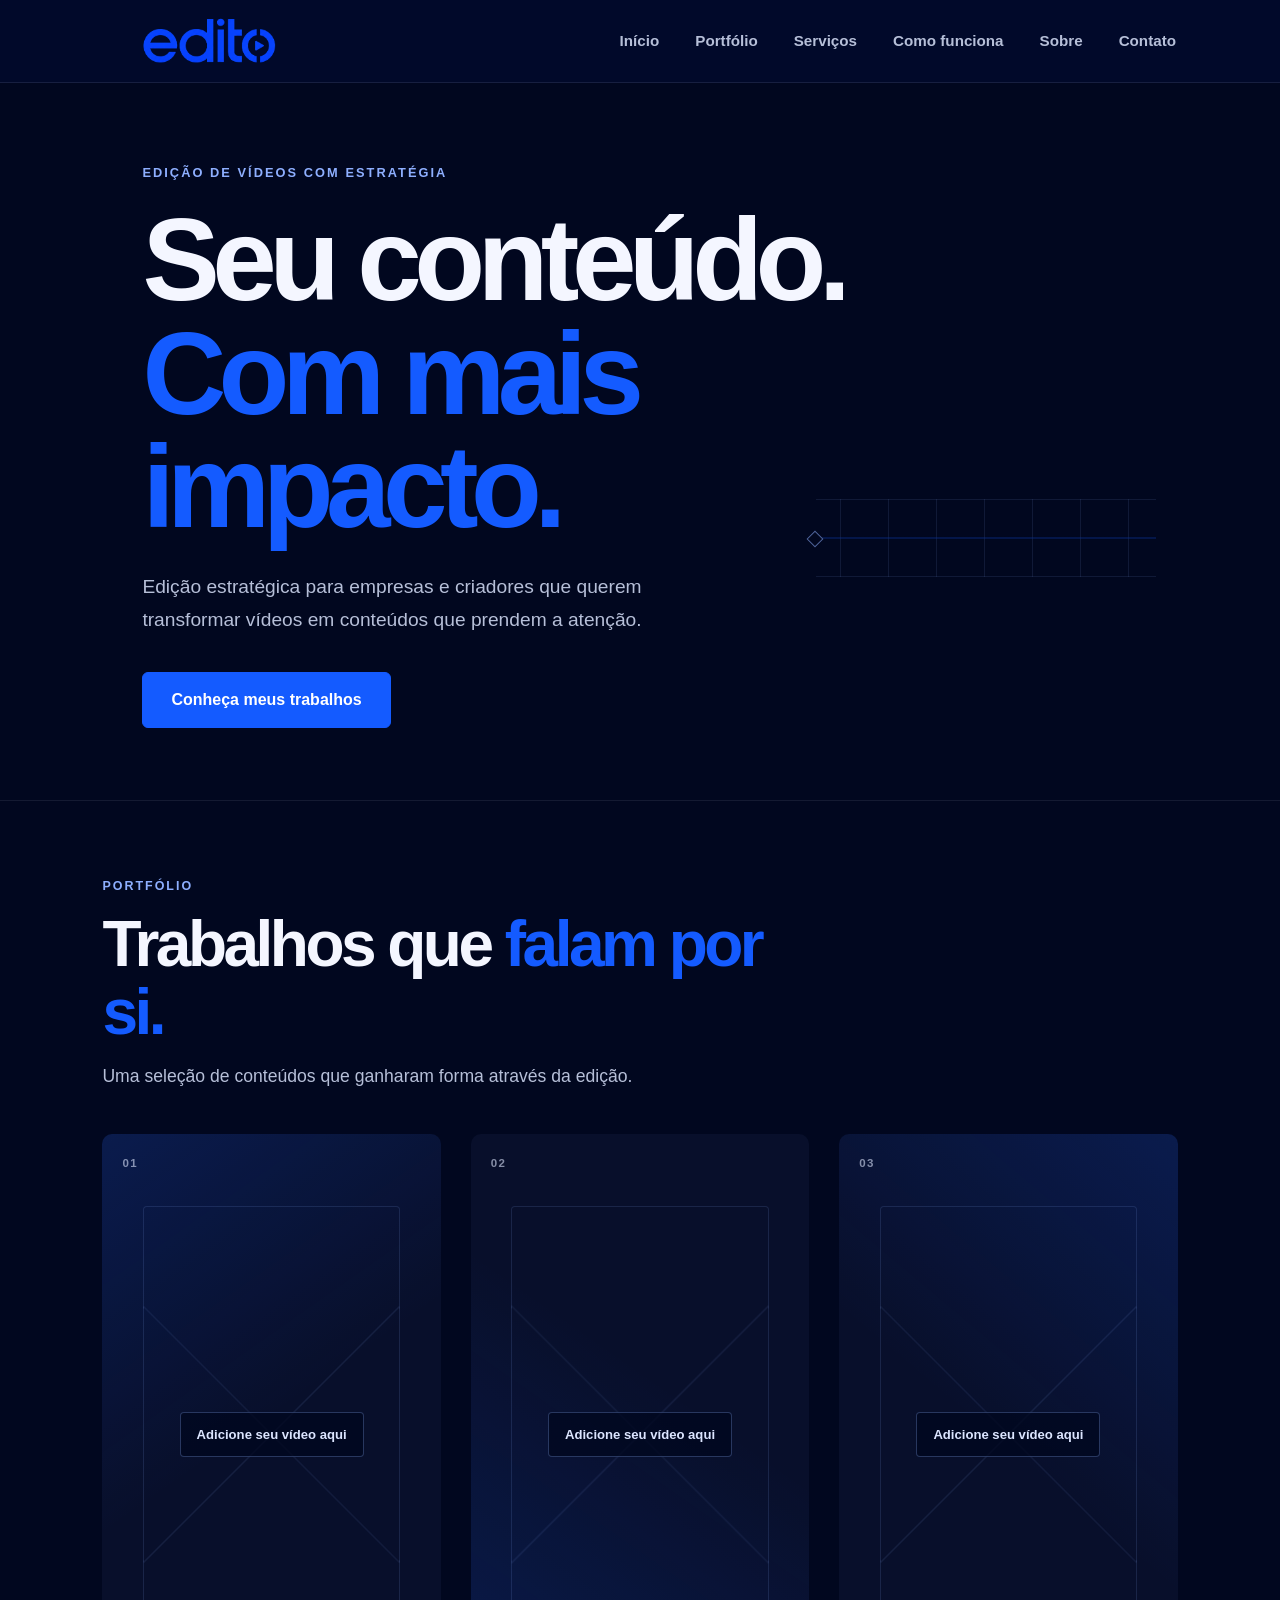
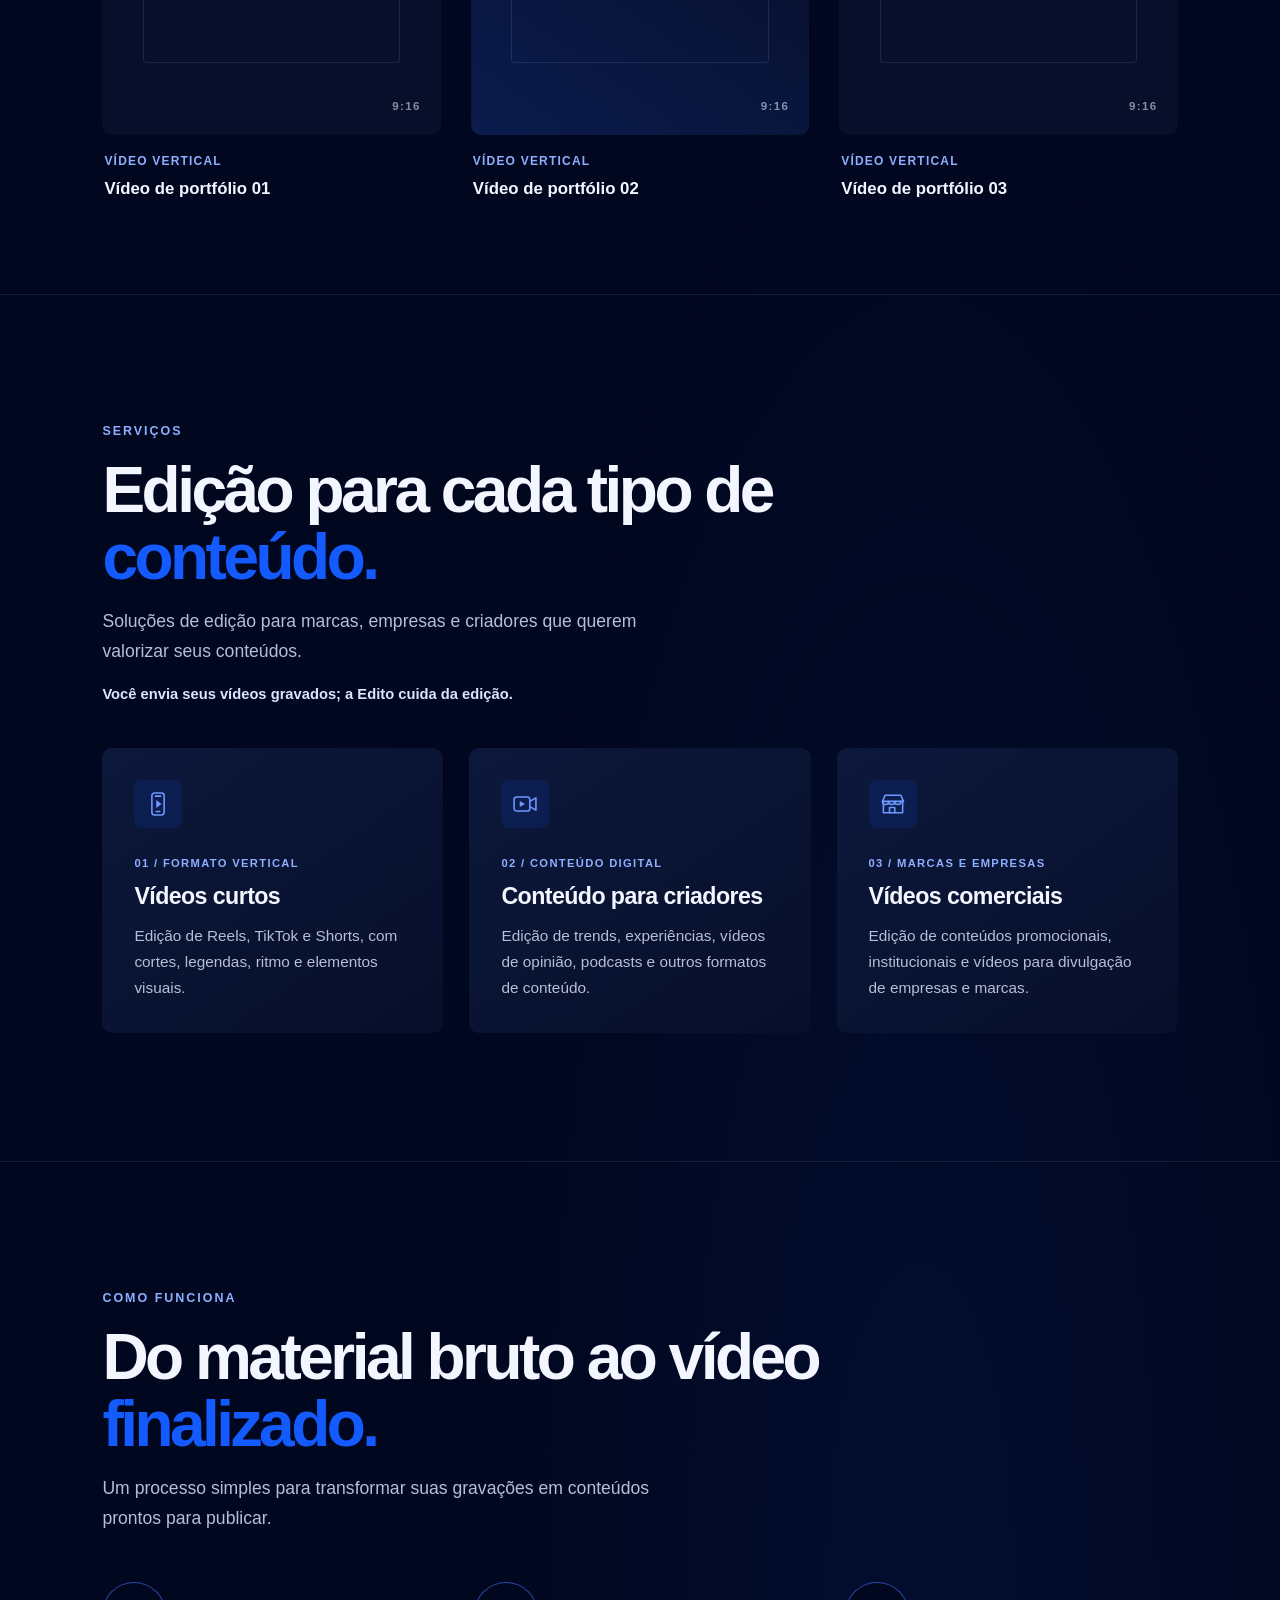
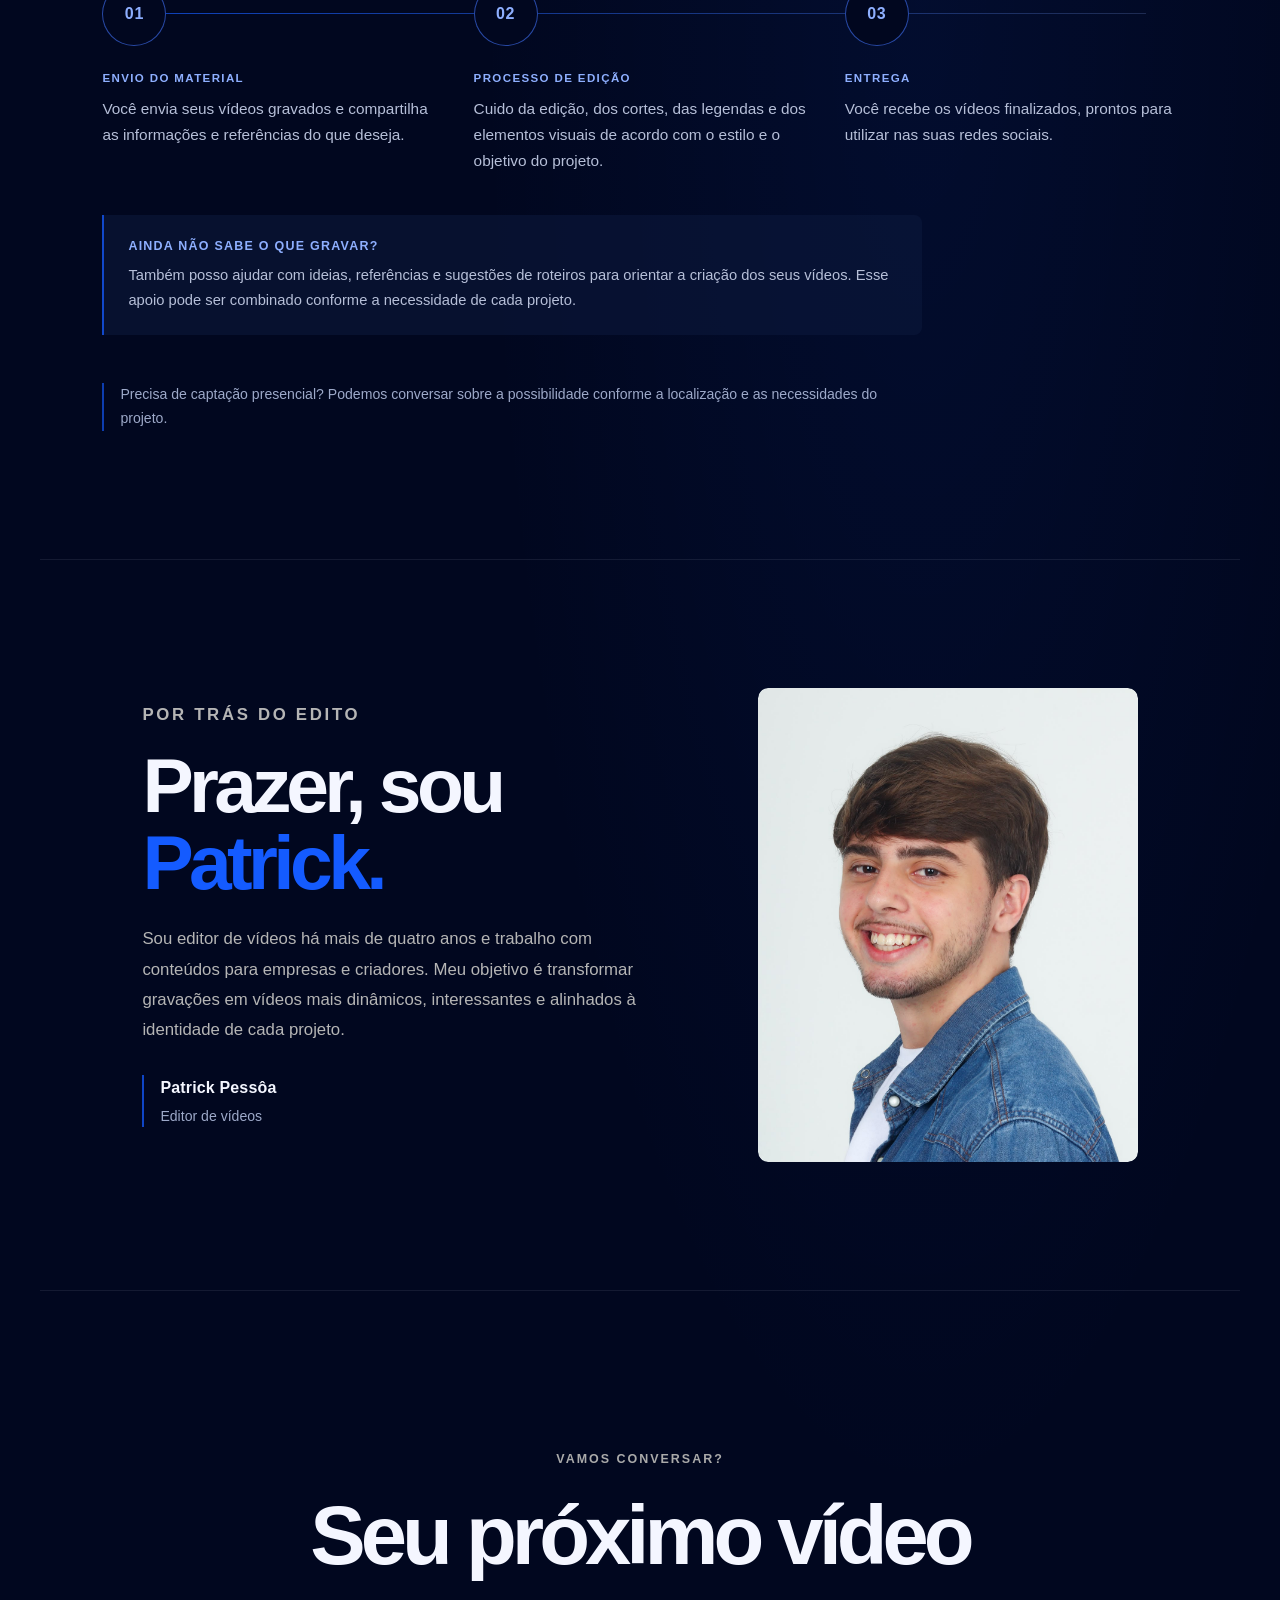
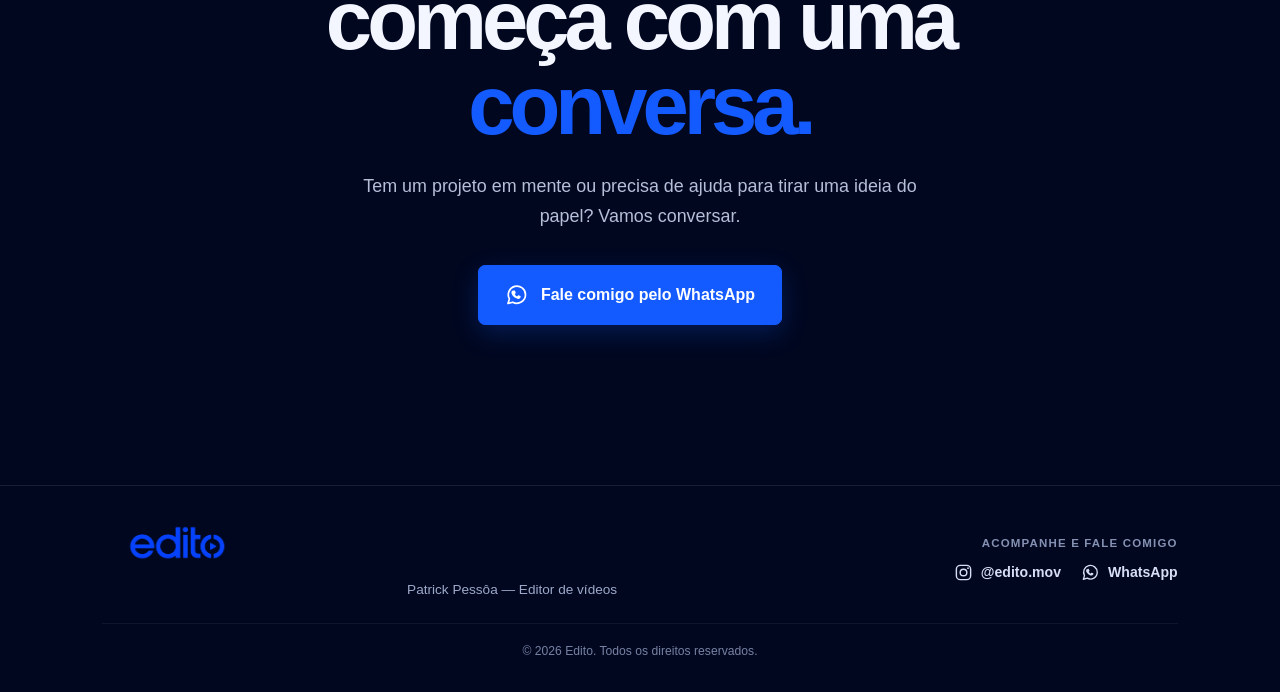
<file: index.html>
<!DOCTYPE html>
<html lang="pt-BR">
<head>
    <meta charset="UTF-8">
    <meta name="viewport" content="width=device-width, initial-scale=1.0">
    <meta name="description" content="Edição estratégica de vídeos para empresas e criadores.">
    <title>Edito | Edição de vídeos</title>
    <link rel="stylesheet" href="style.css">
</head>
<body class="landing-page">
    <header class="site-header">
        <nav class="site-nav" aria-label="Navegação principal">
            <a class="brand" href="#inicio" aria-label="Edito — início">
                <img src="imagens/logo-edito-transparente.png" alt="Edito">
            </a>

            <button
                class="menu-toggle"
                type="button"
                aria-label="Abrir menu"
                aria-expanded="false"
                aria-controls="primary-navigation"
            >
                <span></span>
                <span></span>
                <span></span>
            </button>

            <ul id="primary-navigation">
                <li><a href="#inicio">Início</a></li>
                <li><a href="#portfolio">Portfólio</a></li>
                <li><a href="#servicos">Serviços</a></li>
                <li><a href="#processo">Como funciona</a></li>
                <li><a href="#sobre">Sobre</a></li>
                <li><a href="#contato">Contato</a></li>
            </ul>
        </nav>
    </header>

    <main>
        <section id="inicio" class="hero">
            <div class="hero-content">
                <p class="hero-eyebrow">Edição de vídeos com estratégia</p>
                <h1>Seu conteúdo.<br><span>Com mais impacto.</span></h1>
                <p class="hero-description">
                    Edição estratégica para empresas e criadores que querem transformar
                    vídeos em conteúdos que prendem a atenção.
                </p>
                <a class="button-primary" href="#portfolio">Conheça meus trabalhos</a>
            </div>
        </section>

        <section id="portfolio" class="portfolio-section" aria-labelledby="portfolio-title">
            <div class="portfolio-heading">
                <p class="portfolio-eyebrow">Portfólio</p>
                <h2 id="portfolio-title">Trabalhos que <span>falam por si.</span></h2>
                <p class="portfolio-description">
                    Uma seleção de conteúdos que ganharam forma através da edição.
                </p>
            </div>

            <div class="portfolio-grid">
                <article class="portfolio-card">
                    <div class="portfolio-media" role="img" aria-label="Espaço reservado para o primeiro vídeo do portfólio">
                        <span class="media-index" aria-hidden="true">01</span>
                        <span class="media-placeholder">Adicione seu vídeo aqui</span>
                        <span class="media-format" aria-hidden="true">9:16</span>
                    </div>
                    <div class="portfolio-card-info">
                        <p class="portfolio-category">Vídeo vertical</p>
                        <h3>Vídeo de portfólio 01</h3>
                    </div>
                </article>

                <article class="portfolio-card">
                    <div class="portfolio-media" role="img" aria-label="Espaço reservado para o segundo vídeo do portfólio">
                        <span class="media-index" aria-hidden="true">02</span>
                        <span class="media-placeholder">Adicione seu vídeo aqui</span>
                        <span class="media-format" aria-hidden="true">9:16</span>
                    </div>
                    <div class="portfolio-card-info">
                        <p class="portfolio-category">Vídeo vertical</p>
                        <h3>Vídeo de portfólio 02</h3>
                    </div>
                </article>

                <article class="portfolio-card">
                    <div class="portfolio-media" role="img" aria-label="Espaço reservado para o terceiro vídeo do portfólio">
                        <span class="media-index" aria-hidden="true">03</span>
                        <span class="media-placeholder">Adicione seu vídeo aqui</span>
                        <span class="media-format" aria-hidden="true">9:16</span>
                    </div>
                    <div class="portfolio-card-info">
                        <p class="portfolio-category">Vídeo vertical</p>
                        <h3>Vídeo de portfólio 03</h3>
                    </div>
                </article>
            </div>
            <!-- Para adicionar um vídeo, substitua o placeholder por <video controls playsinline preload="none"><source src="imagens/seu-video.mp4" type="video/mp4"></video>. -->
        </section>

        <section id="servicos" class="services-section" aria-labelledby="services-title">
            <div class="services-heading">
                <p class="services-eyebrow">Serviços</p>
                <h2 id="services-title">Edição para cada tipo de <span>conteúdo.</span></h2>
                <p class="services-description">
                    Soluções de edição para marcas, empresas e criadores que querem
                    valorizar seus conteúdos.
                </p>
                <p class="services-note">
                    Você envia seus vídeos gravados; a Edito cuida da edição.
                </p>
            </div>

            <div class="services-grid">
                <article class="service-card">
                    <div class="service-icon" aria-hidden="true">
                        <svg viewBox="0 0 32 32" fill="none">
                            <rect x="9" y="3.5" width="14" height="25" rx="3" stroke="currentColor" stroke-width="1.8"/>
                            <path d="M13 7h6M14 24.5h4" stroke="currentColor" stroke-width="1.8" stroke-linecap="round"/>
                            <path d="m14 11.5 6 4.5-6 4.5v-9Z" fill="currentColor"/>
                        </svg>
                    </div>
                    <p class="service-index">01 / Formato vertical</p>
                    <h3>Vídeos curtos</h3>
                    <p>
                        Edição de Reels, TikTok e Shorts, com cortes, legendas,
                        ritmo e elementos visuais.
                    </p>
                </article>

                <article class="service-card">
                    <div class="service-icon" aria-hidden="true">
                        <svg viewBox="0 0 32 32" fill="none">
                            <rect x="3.5" y="8" width="18" height="16" rx="3" stroke="currentColor" stroke-width="1.8"/>
                            <path d="m21.5 13 7-4v14l-7-4" stroke="currentColor" stroke-width="1.8" stroke-linejoin="round"/>
                            <path d="m10 12.5 6 3.5-6 3.5v-7Z" fill="currentColor"/>
                        </svg>
                    </div>
                    <p class="service-index">02 / Conteúdo digital</p>
                    <h3>Conteúdo para criadores</h3>
                    <p>
                        Edição de trends, experiências, vídeos de opinião, podcasts
                        e outros formatos de conteúdo.
                    </p>
                </article>

                <article class="service-card">
                    <div class="service-icon" aria-hidden="true">
                        <svg viewBox="0 0 32 32" fill="none">
                            <path d="M4 13h24l-3-7H7l-3 7Z" stroke="currentColor" stroke-width="1.8" stroke-linejoin="round"/>
                            <path d="M5 13v13h22V13M4 13c0 2 1.5 3.5 3.5 3.5S11 15 11 13c0 2 1.5 3.5 3.5 3.5S18 15 18 13c0 2 1.5 3.5 3.5 3.5S25 15 25 13" stroke="currentColor" stroke-width="1.8" stroke-linejoin="round"/>
                            <path d="M12 26v-6h6v6" stroke="currentColor" stroke-width="1.8" stroke-linejoin="round"/>
                        </svg>
                    </div>
                    <p class="service-index">03 / Marcas e empresas</p>
                    <h3>Vídeos comerciais</h3>
                    <p>
                        Edição de conteúdos promocionais, institucionais e vídeos
                        para divulgação de empresas e marcas.
                    </p>
                </article>
            </div>
        </section>

        <section id="processo" class="process-section" aria-labelledby="process-title">
            <div class="process-heading">
                <p class="process-eyebrow">Como funciona</p>
                <h2 id="process-title">Do material bruto ao vídeo <span>finalizado.</span></h2>
                <p class="process-description">
                    Um processo simples para transformar suas gravações em conteúdos
                    prontos para publicar.
                </p>
            </div>

            <ol class="process-steps">
                <li class="process-step">
                    <span class="process-number" aria-hidden="true">01</span>
                    <div class="process-step-content">
                        <p class="process-step-label">Envio do material</p>
                        <p>
                            Você envia seus vídeos gravados e compartilha as informações
                            e referências do que deseja.
                        </p>
                    </div>
                </li>
                <li class="process-step">
                    <span class="process-number" aria-hidden="true">02</span>
                    <div class="process-step-content">
                        <p class="process-step-label">Processo de edição</p>
                        <p>
                            Cuido da edição, dos cortes, das legendas e dos elementos
                            visuais de acordo com o estilo e o objetivo do projeto.
                        </p>
                    </div>
                </li>
                <li class="process-step">
                    <span class="process-number" aria-hidden="true">03</span>
                    <div class="process-step-content">
                        <p class="process-step-label">Entrega</p>
                        <p>
                            Você recebe os vídeos finalizados, prontos para utilizar
                            nas suas redes sociais.
                        </p>
                    </div>
                </li>
            </ol>

            <aside class="creative-support">
                <h3>Ainda não sabe o que gravar?</h3>
                <p>
                    Também posso ajudar com ideias, referências e sugestões de roteiros
                    para orientar a criação dos seus vídeos. Esse apoio pode ser combinado
                    conforme a necessidade de cada projeto.
                </p>
            </aside>

            <p class="process-note">
                Precisa de captação presencial? Podemos conversar sobre a possibilidade
                conforme a localização e as necessidades do projeto.
            </p>
        </section>

        <section id="sobre" class="about-section" aria-labelledby="about-title">
            <div class="about-composition">
                <div class="about-copy">
                    <p class="about-eyebrow">Por trás do Edito</p>
                    <h2 id="about-title">Prazer, sou <span>Patrick.</span></h2>
                    <p class="about-description">
                        Sou editor de vídeos há mais de quatro anos e trabalho com
                        conteúdos para empresas e criadores. Meu objetivo é transformar
                        gravações em vídeos mais dinâmicos, interessantes e alinhados à
                        identidade de cada projeto.
                    </p>
                    <p class="about-signature">
                        <span class="signature-name">Patrick Pessôa</span>
                        <span class="signature-role">Editor de vídeos</span>
                    </p>
                </div>

                <figure class="about-visual">
                    <img
                        src="imagens/patrick-pessoa-perfil.jpeg"
                        alt="Patrick Pessôa sorrindo, em um retrato dos ombros para cima."
                    >
                </figure>
            </div>
        </section>

        <section id="contato" class="contact-section" aria-labelledby="contact-title">
            <div class="contact-content">
                <p class="contact-eyebrow">Vamos conversar?</p>
                <h2 id="contact-title">Seu próximo vídeo começa com uma <span>conversa.</span></h2>
                <p class="contact-description">
                    Tem um projeto em mente ou precisa de ajuda para tirar uma ideia do papel?
                    Vamos conversar.
                </p>
                <a
                    class="contact-button"
                    href="https://wa.me/5561984442600?text=Ol%C3%A1!%20Conheci%20o%20Edito%20pelo%20site%20e%20gostaria%20de%20conversar%20sobre%20uma%20edi%C3%A7%C3%A3o."
                    target="_blank"
                    rel="noopener noreferrer"
                >
                    <svg viewBox="0 0 24 24" aria-hidden="true">
                        <path d="M20.5 11.7a8.6 8.6 0 0 1-12.7 7.5L3 20.5l1.4-4.6a8.6 8.6 0 1 1 16.1-4.2Z" fill="none" stroke="currentColor" stroke-width="1.7" stroke-linecap="round" stroke-linejoin="round"/>
                        <path d="M8.2 7.8c.2-.4.4-.4.7-.4h.5c.2 0 .4.1.5.4l.8 1.8c.1.2.1.4-.1.6l-.6.7c-.2.2-.2.4-.1.6.4.7 1.1 1.4 1.8 1.8.2.1.4.1.6-.1l.7-.8c.2-.2.4-.2.6-.1l1.7.8c.3.1.4.3.4.5 0 .3-.2 1.2-.8 1.7-.5.5-1.2.7-1.9.6-.6-.1-1.3-.3-2.2-.8-1-.5-2-1.3-2.8-2.2-.8-.9-1.3-1.8-1.5-2.6-.2-.8 0-1.7.5-2.5Z" fill="currentColor"/>
                    </svg>
                    <span>Fale comigo pelo WhatsApp</span>
                </a>
            </div>
        </section>
    </main>

    <footer class="site-footer">
        <div class="footer-brand">
            <a href="#inicio" class="footer-logo" aria-label="Edito — início">
                <img src="imagens/logo-edito-transparente.png" alt="Edito">
            </a>
            <p>Patrick Pessôa — Editor de vídeos</p>
        </div>
        <div class="footer-social">
            <span class="footer-social-label">Acompanhe e fale comigo</span>
            <div class="footer-social-links">
                <a href="https://instagram.com/edito.mov" target="_blank" rel="noopener noreferrer" aria-label="Instagram da Edito, @edito.mov">
                    <svg viewBox="0 0 24 24" aria-hidden="true">
                        <rect x="3" y="3" width="18" height="18" rx="5" fill="none" stroke="currentColor" stroke-width="1.8"/>
                        <circle cx="12" cy="12" r="4.2" fill="none" stroke="currentColor" stroke-width="1.8"/>
                        <circle cx="17.7" cy="6.5" r="1.1" fill="currentColor"/>
                    </svg>
                    <span>@edito.mov</span>
                </a>
                <a href="https://wa.me/5561984442600?text=Ol%C3%A1!%20Conheci%20o%20Edito%20pelo%20site%20e%20gostaria%20de%20conversar%20sobre%20uma%20edi%C3%A7%C3%A3o." target="_blank" rel="noopener noreferrer">
                    <svg viewBox="0 0 24 24" aria-hidden="true">
                        <path d="M20.5 11.7a8.6 8.6 0 0 1-12.7 7.5L3 20.5l1.4-4.6a8.6 8.6 0 1 1 16.1-4.2Z" fill="none" stroke="currentColor" stroke-width="1.7" stroke-linecap="round" stroke-linejoin="round"/>
                        <path d="M8.2 7.8c.2-.4.4-.4.7-.4h.5c.2 0 .4.1.5.4l.8 1.8c.1.2.1.4-.1.6l-.6.7c-.2.2-.2.4-.1.6.4.7 1.1 1.4 1.8 1.8.2.1.4.1.6-.1l.7-.8c.2-.2.4-.2.6-.1l1.7.8c.3.1.4.3.4.5 0 .3-.2 1.2-.8 1.7-.5.5-1.2.7-1.9.6-.6-.1-1.3-.3-2.2-.8-1-.5-2-1.3-2.8-2.2-.8-.9-1.3-1.8-1.5-2.6-.2-.8 0-1.7.5-2.5Z" fill="currentColor"/>
                    </svg>
                    <span>WhatsApp</span>
                </a>
            </div>
        </div>
        <p class="footer-copyright">© 2026 Edito. Todos os direitos reservados.</p>
    </footer>
    <script src="script.js" defer></script>
</body>
</html>
</file>
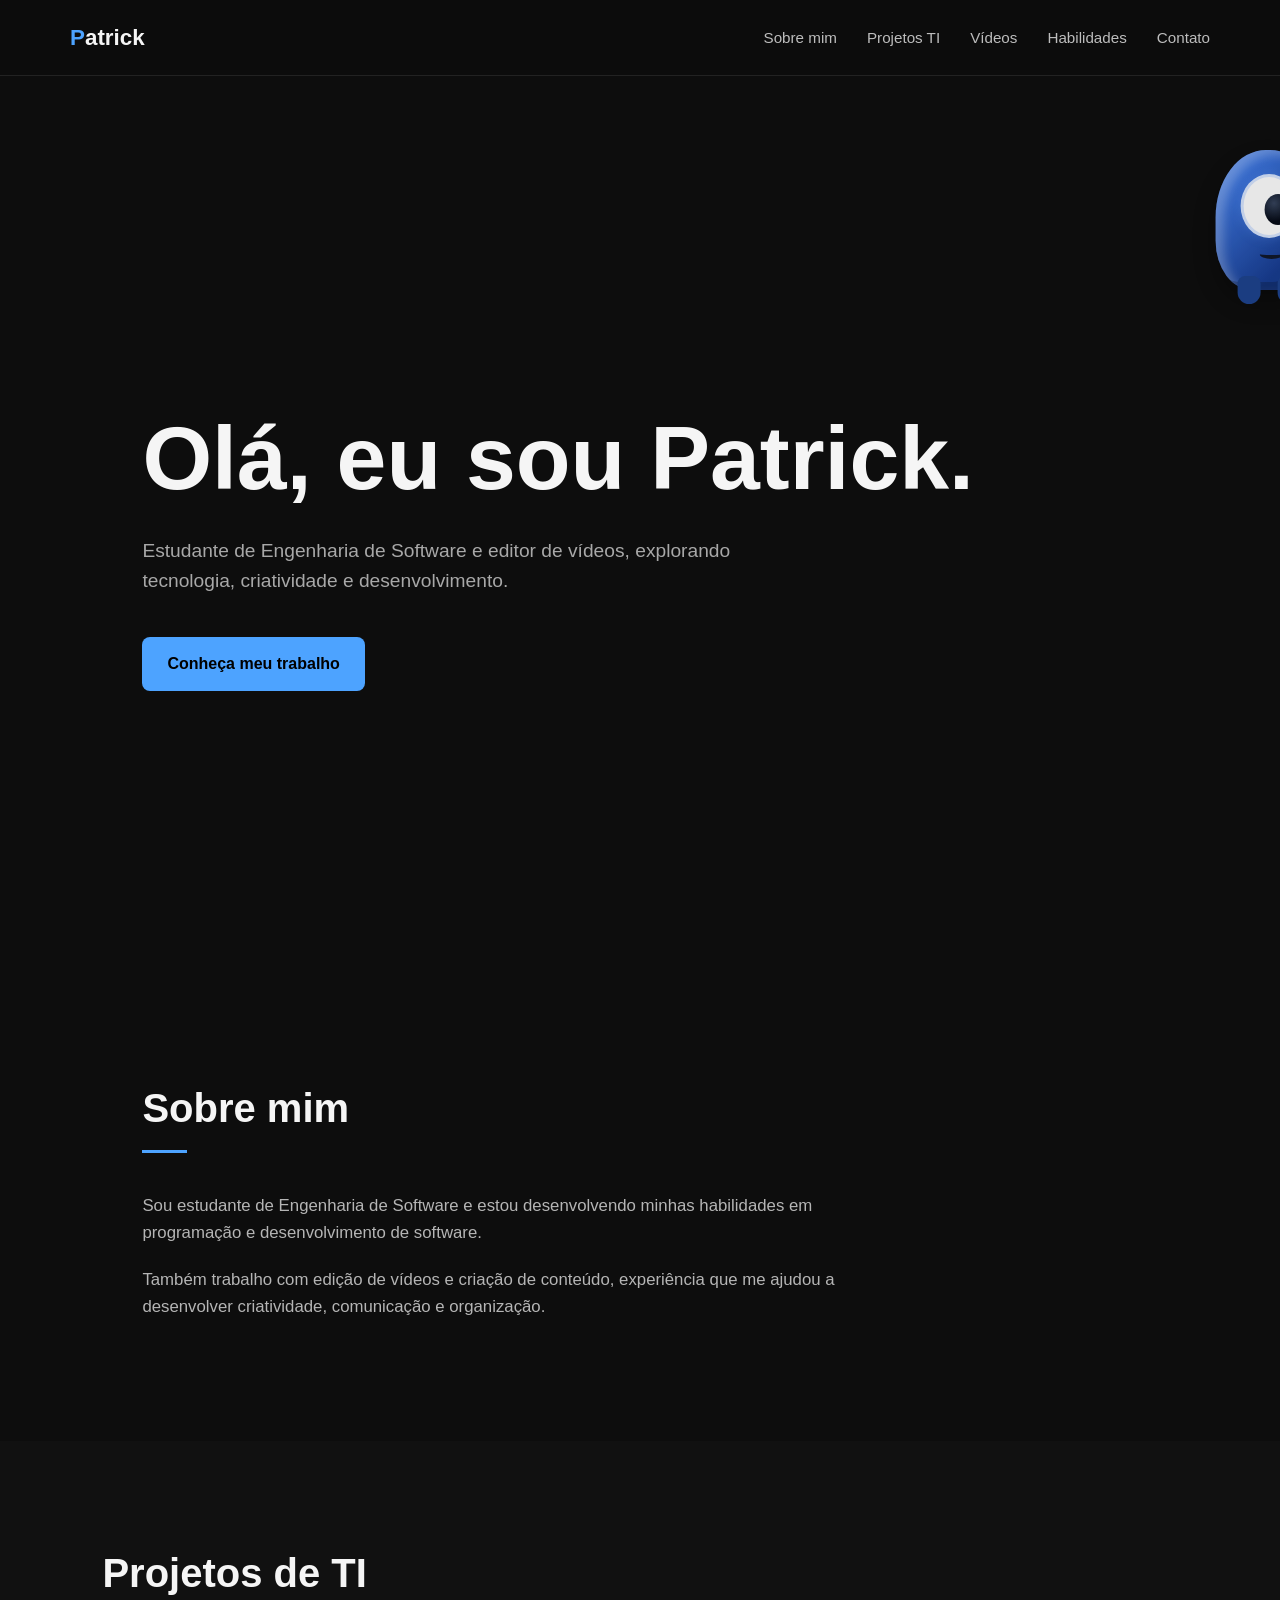
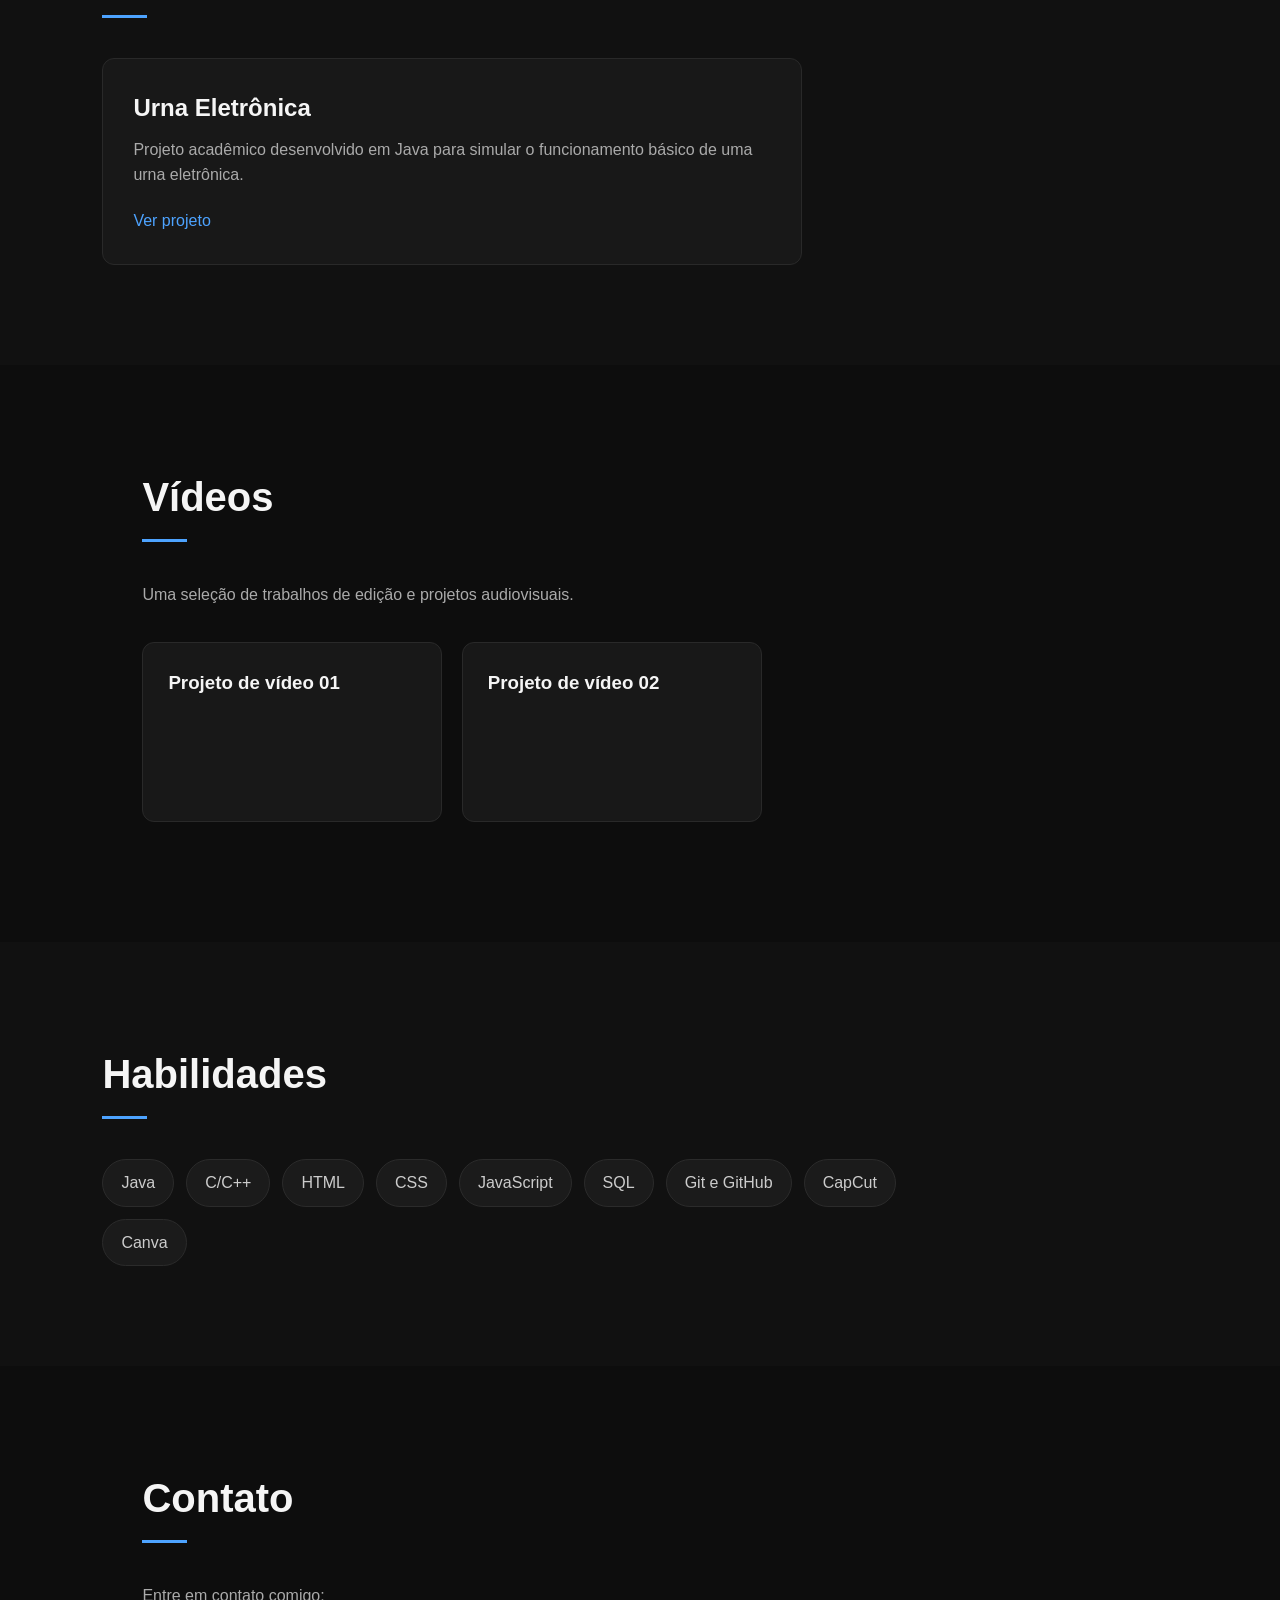
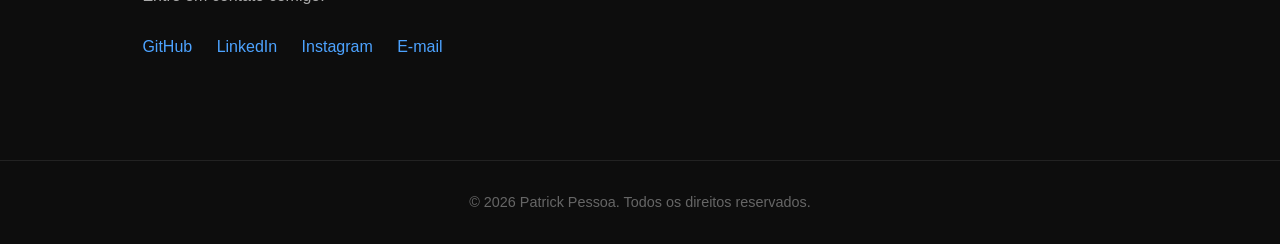
<file: teste.html>
<!DOCTYPE html>
<html lang="pt-BR">

<head>
    <meta charset="UTF-8">
    <meta name="viewport" content="width=device-width, initial-scale=1.0">
    <link rel="stylesheet" href="style.css">
    <title>Patrick Pessoa | Portfólio</title>
</head>

<body>

    <!-- Cabeçalho -->
    <header>
        <nav>
            <a href="#inicio">Patrick</a>

            <ul>
                <li><a href="#sobre">Sobre mim</a></li>
                <li><a href="#projetos">Projetos TI</a></li>
                <li><a href="#videos">Vídeos</a></li>
                <li><a href="#habilidades">Habilidades</a></li>
                <li><a href="#contato">Contato</a></li>
            </ul>
        </nav>
    </header>


    <!-- Página inicial -->
    <main>
        
        <!-- Monstrinho paparazzi -->
        <div class="paparazzi" id="paparazzi" aria-label="Monstrinho paparazzi">
            <div class="monster">
                <div class="monster-eye">
                    <div class="monster-pupil"></div>
                    <div class="eye-shine"></div>
                </div>

                <div class="monster-mouth"></div>

                <div class="monster-arm">
                    <div class="camera">
                        <div class="camera-flash"></div>
                        <div class="camera-lens"></div>
                    </div>
                </div>

                <div class="monster-leg leg-left"></div>
                <div class="monster-leg leg-right"></div>
            </div>
        </div>

    <div class="flash-overlay" id="flashOverlay"></div>
        <section id="inicio">
            <h1>Olá, eu sou Patrick.</h1>

            <p>
                Estudante de Engenharia de Software e editor de vídeos,
                explorando tecnologia, criatividade e desenvolvimento.
            </p>

            <a href="#projetos">Conheça meu trabalho</a>
        </section>


        <!-- Sobre mim -->
        <section id="sobre">
            <h2>Sobre mim</h2>

            <p>
                Sou estudante de Engenharia de Software e estou desenvolvendo
                minhas habilidades em programação e desenvolvimento de software.
            </p>

            <p>
                Também trabalho com edição de vídeos e criação de conteúdo,
                experiência que me ajudou a desenvolver criatividade,
                comunicação e organização.
            </p>
        </section>


        <!-- Projetos de TI -->
        <section id="projetos">
            <h2>Projetos de TI</h2>

            <article>
                <h3>Urna Eletrônica</h3>

                <p>
                    Projeto acadêmico desenvolvido em Java para simular
                    o funcionamento básico de uma urna eletrônica.
                </p>

                <a href="#" target="_blank">Ver projeto</a>
            </article>

            <!-- Outros projetos serão adicionados aqui -->
        </section>


        <!-- Vídeos -->
        <section id="videos">
            <h2>Vídeos</h2>

            <p>
                Uma seleção de trabalhos de edição e projetos audiovisuais.
            </p>

            <article>
                <h3>Projeto de vídeo 01</h3>

                <!-- O vídeo será colocado aqui depois -->
            </article>

            <article>
                <h3>Projeto de vídeo 02</h3>

                <!-- O vídeo será colocado aqui depois -->
            </article>
        </section>


        <!-- Habilidades -->
        <section id="habilidades">
            <h2>Habilidades</h2>

            <ul>
                <li>Java</li>
                <li>C/C++</li>
                <li>HTML</li>
                <li>CSS</li>
                <li>JavaScript</li>
                <li>SQL</li>
                <li>Git e GitHub</li>
                <li>CapCut</li>
                <li>Canva</li>
            </ul>
        </section>


        <!-- Contato -->
        <section id="contato">
            <h2>Contato</h2>

            <p>
                Entre em contato comigo:
            </p>

            <a href="#">GitHub</a>
            <a href="#">LinkedIn</a>
            <a href="#">Instagram</a>
            <a href="mailto:seuemail@email.com">E-mail</a>
        </section>

    </main>


    <!-- Rodapé -->
    <footer>
        <p>© 2026 Patrick Pessoa. Todos os direitos reservados.</p>
    </footer>
    
    <script src="script.js"></script>
</body>

</html>
</file>
<file: style.css>
/* =========================
   CONFIGURAÇÕES GERAIS
========================= */

* {
    margin: 0;
    padding: 0;
    box-sizing: border-box;
}

html {
    scroll-behavior: smooth;
}

body {
    font-family: Arial, Helvetica, sans-serif;
    background-color: #0d0d0d;
    color: #f5f5f5;
    line-height: 1.6;
}

a {
    color: inherit;
    text-decoration: none;
}

ul {
    list-style: none;
}

section {
    padding: 100px 8%;
}


/* =========================
   CABEÇALHO
========================= */

header {
    position: fixed;
    top: 0;
    left: 0;
    width: 100%;

    background-color: rgba(13, 13, 13, 0.9);
    backdrop-filter: blur(10px);

    border-bottom: 1px solid #222;

    z-index: 1000;
}

nav {
    max-width: 1200px;
    margin: auto;

    height: 75px;

    display: flex;
    align-items: center;
    justify-content: space-between;

    padding: 0 30px;
}

nav > a {
    font-size: 1.4rem;
    font-weight: bold;
}

nav > a::first-letter {
    color: #4da3ff;
}

nav ul {
    display: flex;
    gap: 30px;
}

nav ul a {
    color: #bdbdbd;
    font-size: 0.95rem;

    transition: 0.3s;
}

nav ul a:hover {
    color: #4da3ff;
}


/* =========================
   INÍCIO
========================= */

#inicio {
    min-height: 100vh;

    display: flex;
    flex-direction: column;
    justify-content: center;

    max-width: 1200px;
    margin: auto;

    padding-top: 150px;
}

#inicio h1 {
    font-size: clamp(3rem, 7vw, 6rem);
    line-height: 1.05;

    max-width: 850px;

    margin-bottom: 30px;
}

#inicio p {
    color: #a8a8a8;

    font-size: 1.2rem;

    max-width: 650px;

    margin-bottom: 40px;
}

#inicio > a {
    width: fit-content;

    background-color: #4da3ff;
    color: #000;

    padding: 14px 25px;

    border-radius: 8px;

    font-weight: bold;

    transition: 0.3s;
}

#inicio > a:hover {
    transform: translateY(-3px);
    background-color: #75b8ff;
}


/* =========================
   TÍTULOS
========================= */

section h2 {
    font-size: 2.5rem;
    margin-bottom: 40px;
}

section h2::after {
    content: "";

    display: block;

    width: 45px;
    height: 3px;

    background-color: #4da3ff;

    margin-top: 10px;
}


/* =========================
   SOBRE
========================= */

#sobre {
    max-width: 1200px;
    margin: auto;
}

#sobre p {
    max-width: 750px;

    color: #b5b5b5;

    margin-bottom: 20px;

    font-size: 1.05rem;
}


/* =========================
   PROJETOS
========================= */

#projetos {
    background-color: #111;
}

#projetos > article {
    max-width: 700px;

    background-color: #181818;

    padding: 30px;

    border: 1px solid #292929;
    border-radius: 12px;

    transition: 0.3s;
}

#projetos article:hover {
    transform: translateY(-5px);
    border-color: #4da3ff;
}

#projetos h3 {
    font-size: 1.5rem;
    margin-bottom: 10px;
}

#projetos p {
    color: #aaa;
    margin-bottom: 20px;
}

#projetos article a {
    color: #4da3ff;
}


/* =========================
   VÍDEOS
========================= */

#videos {
    max-width: 1200px;
    margin: auto;
}

#videos > p {
    color: #aaa;
    margin-bottom: 35px;
}

#videos article {
    display: inline-block;
    vertical-align: top;

    width: 300px;
    min-height: 180px;

    margin: 0 15px 20px 0;

    padding: 25px;

    background-color: #181818;

    border: 1px solid #292929;
    border-radius: 12px;

    transition: 0.3s;
}

#videos article:hover {
    transform: translateY(-5px);
    border-color: #4da3ff;
}

#videos h3 {
    margin-bottom: 10px;
}


/* =========================
   HABILIDADES
========================= */

#habilidades {
    background-color: #111;
}

#habilidades ul {
    display: flex;
    flex-wrap: wrap;
    gap: 12px;

    max-width: 800px;
}

#habilidades li {
    background-color: #1b1b1b;

    border: 1px solid #2b2b2b;

    padding: 10px 18px;

    border-radius: 50px;

    color: #ccc;

    transition: 0.3s;
}

#habilidades li:hover {
    border-color: #4da3ff;
    color: #4da3ff;
}


/* =========================
   CONTATO
========================= */

#contato {
    max-width: 1200px;
    margin: auto;
}

#contato p {
    color: #aaa;
    margin-bottom: 25px;
}

#contato a {
    display: inline-block;

    margin-right: 20px;

    color: #4da3ff;

    transition: 0.3s;
}

#contato a:hover {
    color: #fff;
}


/* =========================
   RODAPÉ
========================= */

footer {
    text-align: center;

    padding: 30px;

    border-top: 1px solid #222;

    color: #666;

    font-size: 0.9rem;
}


/* =========================
   RESPONSIVIDADE
========================= */

@media (max-width: 768px) {

    nav {
        height: auto;

        flex-direction: column;

        gap: 15px;

        padding: 20px;
    }

    nav ul {
        flex-wrap: wrap;
        justify-content: center;

        gap: 15px;
    }

    #inicio {
        padding-top: 180px;
    }

    section {
        padding: 70px 7%;
    }

    #inicio h1 {
        font-size: 3rem;
    }

    #inicio p {
        font-size: 1rem;
    }

    #videos article {
        width: 100%;
        margin-right: 0;
    }
}


/* ===== MONSTRINHO PAPARAZZI ===== */


.paparazzi {
    position: fixed;
    top: 100px;
    right: 40px;
    z-index: 1;
    width: 150px;
    height: 190px;
    pointer-events: none;
    opacity: 0.9;
}

.monster {
    position: absolute;
    bottom: 0;
    left: 20px;
    width: 105px;
    height: 140px;
    border-radius: 48% 48% 35% 35%;
    background: linear-gradient(135deg, #4b8cff, #173c91 75%);
    box-shadow:
        inset -12px -8px 0 rgba(0, 0, 0, 0.2),
        inset 8px 5px 10px rgba(255, 255, 255, 0.25),
        0 12px 25px rgba(0, 0, 0, 0.35);

    animation: monsterBob 0.7s ease-in-out infinite alternate;
}

/* Olho grande */

.monster-eye {
    position: absolute;
    top: 24px;
    left: 25px;
    width: 57px;
    height: 64px;
    background: #fff;
    border-radius: 50%;
    border: 3px solid #d8e6ff;
    box-shadow: 0 0 12px rgba(100, 160, 255, 0.3);
}

.monster-pupil {
    position: absolute;
    top: 17px;
    left: 21px;
    width: 27px;
    height: 31px;
    background: radial-gradient(circle at 35% 30%, #36445d, #050a16 65%);
    border-radius: 50%;
    animation: lookAround 2.5s ease-in-out infinite;
}

.eye-shine {
    position: absolute;
    top: 9px;
    left: 13px;
    width: 12px;
    height: 12px;
    background: white;
    border-radius: 50%;
}

/* Boca */

.monster-mouth {
    position: absolute;
    top: 99px;
    left: 44px;
    width: 24px;
    height: 10px;
    border-bottom: 4px solid #10182b;
    border-radius: 50%;
}

/* Braço e câmera */

.monster-arm {
    position: absolute;
    top: 79px;
    right: -23px;
    width: 45px;
    height: 17px;
    border-radius: 20px;
    background: #3267ce;
    transform: rotate(-15deg);
}

.camera {
    position: absolute;
    top: -15px;
    right: -20px;
    width: 48px;
    height: 37px;
    background: linear-gradient(145deg, #424956, #11151d);
    border: 2px solid #687386;
    border-radius: 8px;
    box-shadow: 0 4px 7px #080b12;
}

/* Lente */

.camera-lens {
    position: absolute;
    top: 6px;
    left: 12px;
    width: 22px;
    height: 22px;
    border-radius: 50%;
    background: radial-gradient(circle, #55baff 0%, #152b4d 40%, #05080e 72%);
    border: 3px solid #8994a7;
}

/* Flash da câmera */

.camera-flash {
    position: absolute;
    top: -8px;
    right: 3px;
    width: 13px;
    height: 7px;
    border-radius: 3px;
    background: #bceaff;
    box-shadow: 0 0 8px #69cfff;
}

.paparazzi.is-shooting .camera-flash {
    background: white;
    box-shadow:
        0 0 12px 5px white,
        0 0 28px 12px #54aaff;
}

/* Pernas */

.monster-leg {
    position: absolute;
    bottom: -14px;
    width: 23px;
    height: 28px;
    background: #1d438e;
    border-radius: 8px 8px 12px 12px;
    transform-origin: top center;
}

.leg-left {
    left: 22px;
}

.leg-right {
    right: 20px;
}

/* Andar */

.paparazzi.walking .leg-left {
    animation: stepLeft 0.3s ease-in-out infinite alternate;
}

.paparazzi.walking .leg-right {
    animation: stepRight 0.3s ease-in-out infinite alternate;
}

@keyframes monsterBob {
    from { transform: translateY(0) rotate(-2deg); }
    to   { transform: translateY(-5px) rotate(2deg); }
}

@keyframes stepLeft {
    from { transform: rotate(18deg); }
    to   { transform: rotate(-18deg); }
}

@keyframes stepRight {
    from { transform: rotate(-18deg); }
    to   { transform: rotate(18deg); }
}

@keyframes lookAround {
    0%, 100% { transform: translateX(0); }
    40%      { transform: translateX(8px); }
    70%      { transform: translateX(-5px); }
}

/* Clarão que aparece na tela */

.flash-overlay {
    position: fixed;
    inset: 0;
    z-index: 100;
    background: white;
    opacity: 0;
    pointer-events: none;
}

.flash-overlay.flash-active {
    animation: cameraFlash 0.35s ease-out;
}

@keyframes cameraFlash {
    0%   { opacity: 0; }
    15%  { opacity: 0.85; }
    100% { opacity: 0; }
}

/* Respeita quem prefere menos animação */

@media (prefers-reduced-motion: reduce) {
    .monster,
    .monster-pupil,
    .monster-leg {
        animation: none !important;
    }
}


header,
main,
footer {
    position: relative;
    z-index: 2;
}

.paparazzi {
    z-index: 1;
}

/* =========================
   LANDING PAGE EDITO
========================= */

.landing-page {
    --navy: #01071f;
    --blue: #145bff;
    --text: #f4f6ff;
    --muted: #b6bfd8;

    min-height: 100vh;
    background:
        radial-gradient(ellipse at 72% 58%, rgba(20, 91, 255, 0.07), transparent 34%),
        var(--navy);
    color: var(--text);
}

.landing-page header {
    position: sticky;
    top: 0;
    z-index: 1000;
    border-bottom: 1px solid rgba(182, 191, 216, 0.12);
    background: rgba(2, 10, 43, 0.98);
    backdrop-filter: blur(14px);
}

.landing-page .site-nav {
    width: min(100%, 1280px);
    height: 82px;
    margin: 0 auto;
    padding: 0 clamp(20px, 5vw, 64px);
    display: flex;
    flex-direction: row;
    align-items: center;
    justify-content: space-between;
    gap: 20px;
}

.landing-page .menu-toggle {
    display: none;
}

.landing-page .brand {
    display: block;
    flex: 0 0 auto;
    width: 210px;
    height: 68px;
    overflow: hidden;
    line-height: 0;
}

.landing-page .brand img {
    display: block;
    width: 100%;
    height: 100%;
    object-fit: cover;
    object-position: center;
}

.landing-page .site-nav ul {
    display: flex;
    align-items: center;
    gap: clamp(18px, 3vw, 36px);
}

.landing-page .site-nav ul a {
    color: var(--muted);
    font-size: 0.95rem;
    font-weight: 600;
    transition: color 0.2s ease;
}

.landing-page .site-nav ul a:hover,
.landing-page .site-nav ul a:focus-visible {
    color: var(--text);
}

.landing-page #inicio {
    position: relative;
    isolation: isolate;
    overflow: hidden;
    width: min(100%, 1280px);
    min-height: 0;
    margin: 0 auto;
    padding: clamp(72px, 9vh, 104px) clamp(24px, 8vw, 104px) clamp(72px, 8vh, 88px);
    display: flex;
    align-items: flex-start;
    justify-content: flex-start;
}

.landing-page #inicio::before {
    content: "";
    position: absolute;
    z-index: -1;
    top: 58%;
    right: 7%;
    width: min(28vw, 340px);
    height: 76px;
    border-block: 1px solid rgba(142, 175, 255, 0.2);
    background:
        linear-gradient(
            to bottom,
            transparent 48%,
            rgba(20, 91, 255, 0.34) 49%,
            rgba(20, 91, 255, 0.34) 51%,
            transparent 52%
        ),
        repeating-linear-gradient(
            90deg,
            transparent 0 24px,
            rgba(142, 175, 255, 0.2) 24px 25px,
            transparent 25px 48px
        );
    opacity: 0.55;
    pointer-events: none;
}

.landing-page #inicio::after {
    content: "";
    position: absolute;
    z-index: -1;
    top: calc(58% + 34px);
    right: calc(7% + min(28vw, 340px) - 5px);
    width: 10px;
    height: 10px;
    border: 1px solid rgba(142, 175, 255, 0.55);
    background: var(--navy);
    transform: rotate(45deg);
    pointer-events: none;
}

.landing-page .hero-content {
    max-width: 900px;
}

.landing-page #inicio .hero-eyebrow {
    margin-bottom: 22px;
    color: #8eafff;
    font-size: 0.8rem;
    font-weight: 700;
    letter-spacing: 0.16em;
    line-height: 1.4;
    text-transform: uppercase;
}

.landing-page #inicio h1 {
    max-width: 900px;
    margin-bottom: 26px;
    color: var(--text);
    font-size: clamp(3rem, 9.5vw, 7.25rem);
    font-weight: 750;
    letter-spacing: -0.065em;
    line-height: 0.98;
}

.landing-page #inicio h1 span {
    color: var(--blue);
}

.landing-page #inicio .hero-description {
    max-width: 590px;
    margin-bottom: 36px;
    color: var(--muted);
    font-size: clamp(1rem, 2vw, 1.2rem);
    line-height: 1.7;
}

.landing-page #inicio .button-primary {
    min-height: 56px;
    width: fit-content;
    padding: 0 28px;
    display: inline-flex;
    align-items: center;
    justify-content: center;
    border: 1px solid var(--blue);
    border-radius: 6px;
    background: var(--blue);
    color: #fff;
    font-size: 1rem;
    font-weight: 700;
    transition: background-color 0.2s ease, border-color 0.2s ease;
}

.landing-page #inicio .button-primary:hover,
.landing-page #inicio .button-primary:focus-visible {
    border-color: #3976ff;
    background: #3976ff;
}

.landing-page main section[id] {
    scroll-margin-top: 92px;
}

.landing-page a:focus-visible {
    outline: 3px solid #9bb9ff;
    outline-offset: 4px;
}

@media (max-width: 760px) {
    .landing-page .site-nav {
        height: auto;
        min-height: 72px;
        flex-wrap: wrap;
        padding-inline: 16px;
        padding-block: 7px;
        gap: 12px;
    }

    .landing-page .brand {
        width: 172px;
        height: 58px;
    }

    .landing-page .menu-toggle {
        width: 44px;
        height: 44px;
        padding: 11px 9px;
        display: flex;
        flex-direction: column;
        align-items: center;
        justify-content: center;
        gap: 5px;
        border: 1px solid rgba(142, 175, 255, 0.28);
        border-radius: 6px;
        background: transparent;
        color: var(--text);
        cursor: pointer;
    }

    .landing-page .menu-toggle span {
        width: 22px;
        height: 2px;
        display: block;
        border-radius: 2px;
        background: currentColor;
        transition: transform 0.2s ease, opacity 0.2s ease;
    }

    .landing-page .menu-toggle[aria-expanded="true"] span:first-child {
        transform: translateY(7px) rotate(45deg);
    }

    .landing-page .menu-toggle[aria-expanded="true"] span:nth-child(2) {
        opacity: 0;
    }

    .landing-page .menu-toggle[aria-expanded="true"] span:last-child {
        transform: translateY(-7px) rotate(-45deg);
    }

    .landing-page .site-nav ul {
        width: 100%;
        margin: 0;
        padding: 0;
        display: none;
        flex-direction: column;
        align-items: stretch;
        gap: 0;
        border-top: 1px solid rgba(182, 191, 216, 0.1);
    }

    .landing-page .site-nav ul.is-open {
        display: flex;
    }

    .landing-page .site-nav ul li + li {
        border-top: 1px solid rgba(182, 191, 216, 0.08);
    }

    .landing-page .site-nav ul a {
        min-height: 46px;
        padding: 12px 4px;
        display: flex;
        align-items: center;
        font-size: 0.95rem;
    }

    .landing-page #inicio {
        min-height: 0;
        padding: 54px 24px 48px;
    }

    .landing-page #inicio::before {
        top: auto;
        right: 24px;
        bottom: 20px;
        width: 74%;
        height: 54px;
    }

    .landing-page #inicio::after {
        top: auto;
        right: calc(24px + 74% - 5px);
        bottom: 42px;
    }

    .landing-page #inicio .hero-eyebrow {
        margin-bottom: 18px;
        font-size: 0.7rem;
        letter-spacing: 0.13em;
    }

    .landing-page #inicio h1 {
        margin-bottom: 22px;
        font-size: clamp(2.3rem, 9.8vw, 3.8rem);
        line-height: 1.02;
    }

    .landing-page #inicio .hero-description {
        margin-bottom: 30px;
        font-size: 1rem;
        line-height: 1.65;
    }

    .landing-page #inicio .button-primary {
        width: 100%;
        max-width: 320px;
    }

}

@media (prefers-reduced-motion: reduce) {
    .landing-page *,
    .landing-page *::before,
    .landing-page *::after {
        scroll-behavior: auto !important;
        transition-duration: 0.01ms !important;
    }
}

/* =========================
   PORTFÓLIO
========================= */

.landing-page #portfolio {
    width: min(100%, 1280px);
    margin: 0 auto;
    padding: clamp(52px, 7vw, 96px) clamp(24px, 8vw, 104px);
    padding-top: clamp(52px, 6vw, 80px);
    border-top: 1px solid rgba(182, 191, 216, 0.1);
}

.landing-page .portfolio-heading {
    max-width: 720px;
    margin-bottom: 42px;
}

.landing-page .portfolio-eyebrow {
    margin-bottom: 16px;
    color: #8eafff;
    font-size: 0.78rem;
    font-weight: 700;
    letter-spacing: 0.16em;
    line-height: 1.4;
    text-transform: uppercase;
}

.landing-page #portfolio h2 {
    margin-bottom: 16px;
    color: var(--text);
    font-size: clamp(2.1rem, 5.2vw, 4rem);
    font-weight: 750;
    letter-spacing: -0.055em;
    line-height: 1.05;
}

.landing-page #portfolio h2::after {
    content: none;
}

.landing-page #portfolio h2 span {
    color: var(--blue);
}

.landing-page .portfolio-description {
    max-width: 560px;
    color: var(--muted);
    font-size: clamp(1rem, 2vw, 1.1rem);
    line-height: 1.7;
}

.landing-page .portfolio-grid {
    display: grid;
    grid-template-columns: repeat(3, minmax(0, 1fr));
    gap: clamp(18px, 2.5vw, 30px);
}

.landing-page .portfolio-card {
    min-width: 0;
}

.landing-page .portfolio-media {
    position: relative;
    isolation: isolate;
    overflow: hidden;
    aspect-ratio: 9 / 16;
    display: grid;
    place-items: center;
    border-radius: 10px;
    background:
        linear-gradient(145deg, rgba(20, 91, 255, 0.16), transparent 48%),
        #080f2b;
}

.landing-page .portfolio-card:nth-child(2) .portfolio-media {
    background:
        linear-gradient(35deg, rgba(20, 91, 255, 0.16), transparent 58%),
        #080f2b;
}

.landing-page .portfolio-card:nth-child(3) .portfolio-media {
    background:
        linear-gradient(220deg, rgba(20, 91, 255, 0.16), transparent 52%),
        #080f2b;
}

.landing-page .portfolio-media::before {
    content: "";
    position: absolute;
    z-index: -1;
    inset: 12%;
    border: 1px solid rgba(142, 175, 255, 0.14);
    border-radius: 4px;
    background:
        linear-gradient(135deg, transparent 49.7%, rgba(142, 175, 255, 0.1) 50%, transparent 50.3%),
        linear-gradient(45deg, transparent 49.7%, rgba(142, 175, 255, 0.08) 50%, transparent 50.3%);
}

.landing-page .media-index,
.landing-page .media-format {
    position: absolute;
    color: rgba(224, 232, 255, 0.58);
    font-size: 0.72rem;
    font-weight: 700;
    letter-spacing: 0.12em;
}

.landing-page .media-index {
    top: 20px;
    left: 20px;
}

.landing-page .media-format {
    right: 20px;
    bottom: 20px;
}

.landing-page .media-placeholder {
    max-width: 75%;
    padding: 12px 16px;
    border: 1px solid rgba(142, 175, 255, 0.28);
    border-radius: 4px;
    background: rgba(1, 7, 31, 0.76);
    color: #dce5ff;
    font-size: 0.82rem;
    font-weight: 600;
    line-height: 1.45;
    text-align: center;
}

.landing-page .portfolio-card-info {
    padding: 18px 2px 4px;
}

.landing-page .portfolio-category {
    margin-bottom: 7px;
    color: #8eafff;
    font-size: 0.75rem;
    font-weight: 700;
    letter-spacing: 0.1em;
    line-height: 1.4;
    text-transform: uppercase;
}

.landing-page .portfolio-card h3 {
    color: var(--text);
    font-size: 1.05rem;
    font-weight: 650;
    line-height: 1.4;
}

.landing-page .portfolio-media video {
    width: 100%;
    height: 100%;
    display: block;
    border-radius: inherit;
    background: #080f2b;
    object-fit: cover;
}

@media (max-width: 900px) {
    .landing-page .portfolio-grid {
        grid-template-columns: repeat(2, minmax(0, 1fr));
        gap: 28px 20px;
    }
}

@media (max-width: 600px) {
    .landing-page #portfolio {
        padding: 76px 24px 88px;
        padding-top: 60px;
    }

    .landing-page .portfolio-heading {
        margin-bottom: 30px;
    }

    .landing-page .portfolio-grid {
        grid-template-columns: minmax(0, 1fr);
        gap: 32px;
    }

    .landing-page .portfolio-media {
        max-width: 420px;
        margin-inline: auto;
    }
}

/* =========================
   SERVIÇOS
========================= */

.landing-page #servicos {
    width: min(100%, 1280px);
    margin: 0 auto;
    padding: clamp(72px, 10vw, 128px) clamp(24px, 8vw, 104px);
    border-top: 1px solid rgba(182, 191, 216, 0.1);
}

.landing-page .services-heading {
    max-width: 760px;
    margin-bottom: 42px;
}

.landing-page .services-eyebrow {
    margin-bottom: 16px;
    color: #8eafff;
    font-size: 0.78rem;
    font-weight: 700;
    letter-spacing: 0.16em;
    line-height: 1.4;
    text-transform: uppercase;
}

.landing-page #servicos h2 {
    margin-bottom: 16px;
    color: var(--text);
    font-size: clamp(2.1rem, 5.2vw, 4rem);
    font-weight: 750;
    letter-spacing: -0.055em;
    line-height: 1.05;
}

.landing-page #servicos h2::after {
    content: none;
}

.landing-page #servicos h2 span {
    color: var(--blue);
}

.landing-page .services-description {
    max-width: 600px;
    color: var(--muted);
    font-size: clamp(1rem, 2vw, 1.1rem);
    line-height: 1.7;
}

.landing-page .services-note {
    margin-top: 16px;
    color: #dce5ff;
    font-size: 0.92rem;
    font-weight: 600;
    line-height: 1.6;
}

.landing-page .services-grid {
    display: grid;
    grid-template-columns: repeat(3, minmax(0, 1fr));
    gap: clamp(16px, 2.2vw, 26px);
}

.landing-page .service-card {
    min-width: 0;
    padding: clamp(22px, 3vw, 32px);
    border-radius: 10px;
    background: linear-gradient(145deg, rgba(13, 25, 61, 0.94), rgba(7, 15, 42, 0.94));
}

.landing-page .service-icon {
    width: 48px;
    height: 48px;
    margin-bottom: 28px;
    display: grid;
    place-items: center;
    border-radius: 8px;
    background: rgba(20, 91, 255, 0.12);
    color: #6f98ff;
}

.landing-page .service-icon svg {
    display: block;
    width: 28px;
    height: 28px;
    flex: 0 0 auto;
}

.landing-page .service-icon svg path,
.landing-page .service-icon svg rect {
    stroke-linecap: round;
    stroke-linejoin: round;
}

.landing-page .service-index {
    margin-bottom: 10px;
    color: #8eafff;
    font-size: 0.7rem;
    font-weight: 700;
    letter-spacing: 0.12em;
    line-height: 1.4;
    text-transform: uppercase;
}

.landing-page .service-card h3 {
    margin-bottom: 12px;
    color: var(--text);
    font-size: clamp(1.2rem, 2vw, 1.45rem);
    font-weight: 700;
    letter-spacing: -0.025em;
    line-height: 1.25;
}

.landing-page .service-card > p:last-child {
    color: var(--muted);
    font-size: 0.96rem;
    line-height: 1.7;
}

@media (max-width: 1100px) {
    .landing-page .services-grid {
        grid-template-columns: repeat(2, minmax(0, 1fr));
    }
}

@media (max-width: 600px) {
    .landing-page #servicos {
        padding: 76px 24px 88px;
    }

    .landing-page .services-heading {
        margin-bottom: 30px;
    }

    .landing-page .services-grid {
        grid-template-columns: minmax(0, 1fr);
        gap: 16px;
    }

    .landing-page .service-card {
        padding: 24px;
    }

    .landing-page .service-icon {
        margin-bottom: 22px;
    }
}

/* =========================
   COMO FUNCIONA
========================= */

.landing-page #processo {
    width: min(100%, 1280px);
    margin: 0 auto;
    padding: clamp(72px, 10vw, 128px) clamp(24px, 8vw, 104px);
    border-top: 1px solid rgba(182, 191, 216, 0.1);
}

.landing-page .process-heading {
    max-width: 760px;
    margin-bottom: 48px;
}

.landing-page .process-eyebrow {
    margin-bottom: 16px;
    color: #8eafff;
    font-size: 0.78rem;
    font-weight: 700;
    letter-spacing: 0.16em;
    line-height: 1.4;
    text-transform: uppercase;
}

.landing-page #processo h2 {
    margin-bottom: 16px;
    color: var(--text);
    font-size: clamp(2.1rem, 5.2vw, 4rem);
    font-weight: 750;
    letter-spacing: -0.055em;
    line-height: 1.05;
}

.landing-page #processo h2::after {
    content: none;
}

.landing-page #processo h2 span {
    color: var(--blue);
}

.landing-page .process-description {
    max-width: 600px;
    color: var(--muted);
    font-size: clamp(1rem, 2vw, 1.1rem);
    line-height: 1.7;
}

.landing-page .process-steps {
    position: relative;
    display: grid;
    grid-template-columns: repeat(3, minmax(0, 1fr));
    gap: clamp(20px, 3vw, 40px);
    padding: 0;
    list-style: none;
}

.landing-page .process-steps::before {
    content: "";
    position: absolute;
    top: 31px;
    right: 32px;
    left: 32px;
    height: 1px;
    background: linear-gradient(90deg, rgba(20, 91, 255, 0.7), rgba(142, 175, 255, 0.2));
    pointer-events: none;
}

.landing-page .process-step {
    position: relative;
    min-width: 0;
}

.landing-page .process-number {
    position: relative;
    z-index: 1;
    width: 64px;
    height: 64px;
    margin-bottom: 24px;
    display: grid;
    place-items: center;
    border: 1px solid rgba(67, 117, 255, 0.6);
    border-radius: 50%;
    background: var(--navy);
    color: #8eafff;
    font-size: 1rem;
    font-weight: 700;
    letter-spacing: 0.04em;
}

.landing-page .process-step-label {
    margin-bottom: 10px;
    color: #8eafff;
    font-size: 0.72rem;
    font-weight: 700;
    letter-spacing: 0.12em;
    line-height: 1.4;
    text-transform: uppercase;
}

.landing-page .process-step-content > p:last-child {
    max-width: 340px;
    color: var(--muted);
    font-size: 0.96rem;
    line-height: 1.7;
}

.landing-page .creative-support {
    max-width: 820px;
    margin-top: 40px;
    padding: 22px 24px;
    border-left: 2px solid rgba(20, 91, 255, 0.75);
    border-radius: 0 8px 8px 0;
    background: rgba(13, 25, 61, 0.56);
}

.landing-page .creative-support h3 {
    margin-bottom: 8px;
    color: #8eafff;
    font-size: 0.78rem;
    font-weight: 700;
    letter-spacing: 0.1em;
    line-height: 1.5;
    text-transform: uppercase;
}

.landing-page .creative-support p {
    color: var(--muted);
    font-size: 0.92rem;
    line-height: 1.7;
}

.landing-page .process-note {
    max-width: 820px;
    margin-top: 48px;
    padding-left: 16px;
    border-left: 2px solid rgba(20, 91, 255, 0.65);
    color: #9da9c9;
    font-size: 0.88rem;
    line-height: 1.7;
}

@media (max-width: 700px) {
    .landing-page #processo {
        padding: 76px 24px 88px;
    }

    .landing-page .process-heading {
        margin-bottom: 34px;
    }

    .landing-page .process-steps {
        grid-template-columns: minmax(0, 1fr);
        gap: 26px;
    }

    .landing-page .process-steps::before {
        top: 32px;
        bottom: 32px;
        left: 32px;
        width: 1px;
        height: auto;
        background: linear-gradient(180deg, rgba(20, 91, 255, 0.7), rgba(142, 175, 255, 0.2));
    }

    .landing-page .process-step {
        display: grid;
        grid-template-columns: 64px minmax(0, 1fr);
        align-items: start;
        gap: 18px;
    }

    .landing-page .process-number {
        margin: 0;
    }

    .landing-page .process-note {
        margin-top: 36px;
    }

    .landing-page .creative-support {
        margin-top: 32px;
        padding: 18px 20px;
    }
}

/* =========================
   SOBRE
========================= */

.landing-page #sobre {
    width: min(100%, 1280px);
    margin: 0 auto;
    padding: clamp(72px, 10vw, 128px) clamp(24px, 8vw, 104px);
    border-top: 1px solid rgba(182, 191, 216, 0.1);
}

.landing-page .about-composition {
    display: grid;
    grid-template-columns: minmax(0, 1.15fr) minmax(220px, 0.85fr);
    align-items: center;
    gap: clamp(40px, 8vw, 112px);
}

.landing-page .about-copy {
    max-width: 680px;
}

.landing-page .about-eyebrow {
    margin-bottom: 16px;
    color: #8eafff;
    font-size: 0.78rem;
    font-weight: 700;
    letter-spacing: 0.16em;
    line-height: 1.4;
    text-transform: uppercase;
}

.landing-page #sobre h2 {
    margin-bottom: 24px;
    color: var(--text);
    font-size: clamp(2.6rem, 6vw, 5rem);
    font-weight: 750;
    letter-spacing: -0.06em;
    line-height: 1;
}

.landing-page #sobre h2::after {
    content: none;
}

.landing-page #sobre h2 span {
    color: var(--blue);
}

.landing-page .about-description {
    max-width: 620px;
    color: var(--muted);
    font-size: clamp(1rem, 1.8vw, 1.12rem);
    line-height: 1.8;
}

.landing-page .about-signature {
    margin-top: 30px;
    padding-left: 16px;
    display: grid;
    gap: 4px;
    border-left: 2px solid rgba(20, 91, 255, 0.75);
}

.landing-page .signature-name {
    color: var(--text);
    font-size: 1rem;
    font-weight: 700;
    letter-spacing: 0.01em;
}

.landing-page .signature-role {
    color: #9da9c9;
    font-size: 0.88rem;
}

.landing-page .about-visual {
    width: 100%;
    aspect-ratio: 4 / 5;
    overflow: hidden;
    margin: 0;
    border-radius: 10px;
    background: #080f2b;
}

.landing-page .about-visual img {
    width: 100%;
    height: 100%;
    display: block;
    border-radius: inherit;
    object-fit: cover;
    object-position: center 34%;
}

@media (max-width: 700px) {
    .landing-page #sobre {
        padding: 76px 24px 88px;
    }

    .landing-page .about-composition {
        grid-template-columns: minmax(0, 1fr);
        gap: 34px;
    }

    .landing-page #sobre h2 {
        margin-bottom: 20px;
        font-size: clamp(2.6rem, 11vw, 4rem);
    }

    .landing-page .about-description {
        line-height: 1.7;
    }

    .landing-page .about-visual {
        width: min(100%, 360px);
        justify-self: center;
    }
}

/* =========================
   CONTATO E RODAPÉ
========================= */

.landing-page #contato {
    width: min(100%, 1280px);
    margin: 0 auto;
    padding: clamp(88px, 13vw, 160px) clamp(24px, 8vw, 104px);
    border-top: 1px solid rgba(182, 191, 216, 0.1);
    text-align: center;
}

.landing-page .contact-content {
    max-width: 850px;
    margin: 0 auto;
}

.landing-page .contact-eyebrow {
    margin-bottom: 20px;
    color: #8eafff;
    font-size: 0.78rem;
    font-weight: 700;
    letter-spacing: 0.16em;
    line-height: 1.4;
    text-transform: uppercase;
}

.landing-page #contato h2 {
    margin-bottom: 22px;
    color: var(--text);
    font-size: clamp(2.5rem, 6.5vw, 5.25rem);
    font-weight: 750;
    letter-spacing: -0.06em;
    line-height: 1.02;
}

.landing-page #contato h2::after {
    content: none;
}

.landing-page #contato h2 span {
    color: var(--blue);
}

.landing-page #contato .contact-description {
    max-width: 600px;
    margin: 0 auto 34px;
    color: var(--muted);
    font-size: clamp(1rem, 2vw, 1.12rem);
    line-height: 1.7;
}

.landing-page #contato .contact-button {
    min-height: 60px;
    width: fit-content;
    max-width: 100%;
    padding: 14px 26px;
    display: inline-flex;
    align-items: center;
    justify-content: center;
    gap: 12px;
    border: 1px solid #145bff;
    border-radius: 7px;
    background: #145bff;
    color: #fff;
    opacity: 1;
    box-shadow: 0 8px 26px rgba(20, 91, 255, 0.24);
    font-size: 1rem;
    font-weight: 700;
    line-height: 1.4;
    text-align: left;
    text-decoration: none;
    transition: background-color 0.2s ease, border-color 0.2s ease;
}

.landing-page #contato .contact-button svg {
    width: 24px;
    height: 24px;
    flex: 0 0 auto;
}

.landing-page #contato .contact-button:hover,
.landing-page #contato .contact-button:focus-visible {
    border-color: #3976ff;
    background: #3976ff;
    box-shadow: 0 10px 30px rgba(20, 91, 255, 0.34);
}

.landing-page .site-footer {
    width: min(100%, 1280px);
    margin: 0 auto;
    padding: 30px clamp(24px, 8vw, 104px);
    display: grid;
    grid-template-columns: minmax(0, 1fr) auto;
    align-items: center;
    gap: 22px 32px;
    border-top: 1px solid rgba(182, 191, 216, 0.12);
}

.landing-page .footer-logo {
    width: 150px;
    height: 54px;
    display: block;
    overflow: hidden;
    border-radius: 4px;
    line-height: 0;
}

.landing-page .footer-logo img {
    width: 100%;
    height: 100%;
    display: block;
    object-fit: cover;
    object-position: center;
}

.landing-page .footer-brand > p {
    margin-top: 9px;
    color: #9da9c9;
    font-size: 0.85rem;
}

.landing-page .footer-social {
    display: grid;
    justify-items: end;
    gap: 9px;
}

.landing-page .footer-social-label {
    color: #8591b2;
    font-size: 0.72rem;
    font-weight: 700;
    letter-spacing: 0.1em;
    text-transform: uppercase;
}

.landing-page .footer-social-links {
    display: flex;
    align-items: center;
    gap: 20px;
}

.landing-page .footer-social-links a {
    display: inline-flex;
    align-items: center;
    gap: 8px;
    color: #d6def5;
    font-size: 0.88rem;
    font-weight: 600;
    text-decoration: none;
}

.landing-page .footer-social-links a:hover,
.landing-page .footer-social-links a:focus-visible {
    color: #8eafff;
}

.landing-page .footer-social-links svg {
    width: 19px;
    height: 19px;
    flex: 0 0 auto;
}

.landing-page .footer-copyright {
    grid-column: 1 / -1;
    padding-top: 18px;
    border-top: 1px solid rgba(182, 191, 216, 0.08);
    color: #7783a4;
    font-size: 0.76rem;
    text-align: center;
}

@media (max-width: 600px) {
    .landing-page #contato {
        padding: 88px 24px 96px;
    }

    .landing-page #contato h2 {
        font-size: clamp(2.5rem, 11vw, 4rem);
    }

    .landing-page .contact-button {
        width: 100%;
        max-width: 360px;
        justify-content: center;
        padding-inline: 16px;
        text-align: center;
    }

    .landing-page .site-footer {
        grid-template-columns: minmax(0, 1fr);
        justify-items: center;
        padding: 28px 24px;
        text-align: center;
    }

    .landing-page .footer-social {
        justify-items: center;
    }

    .landing-page .footer-social-links {
        flex-wrap: wrap;
        justify-content: center;
        gap: 18px;
    }

    .landing-page .footer-copyright {
        width: 100%;
    }
}
</file>
